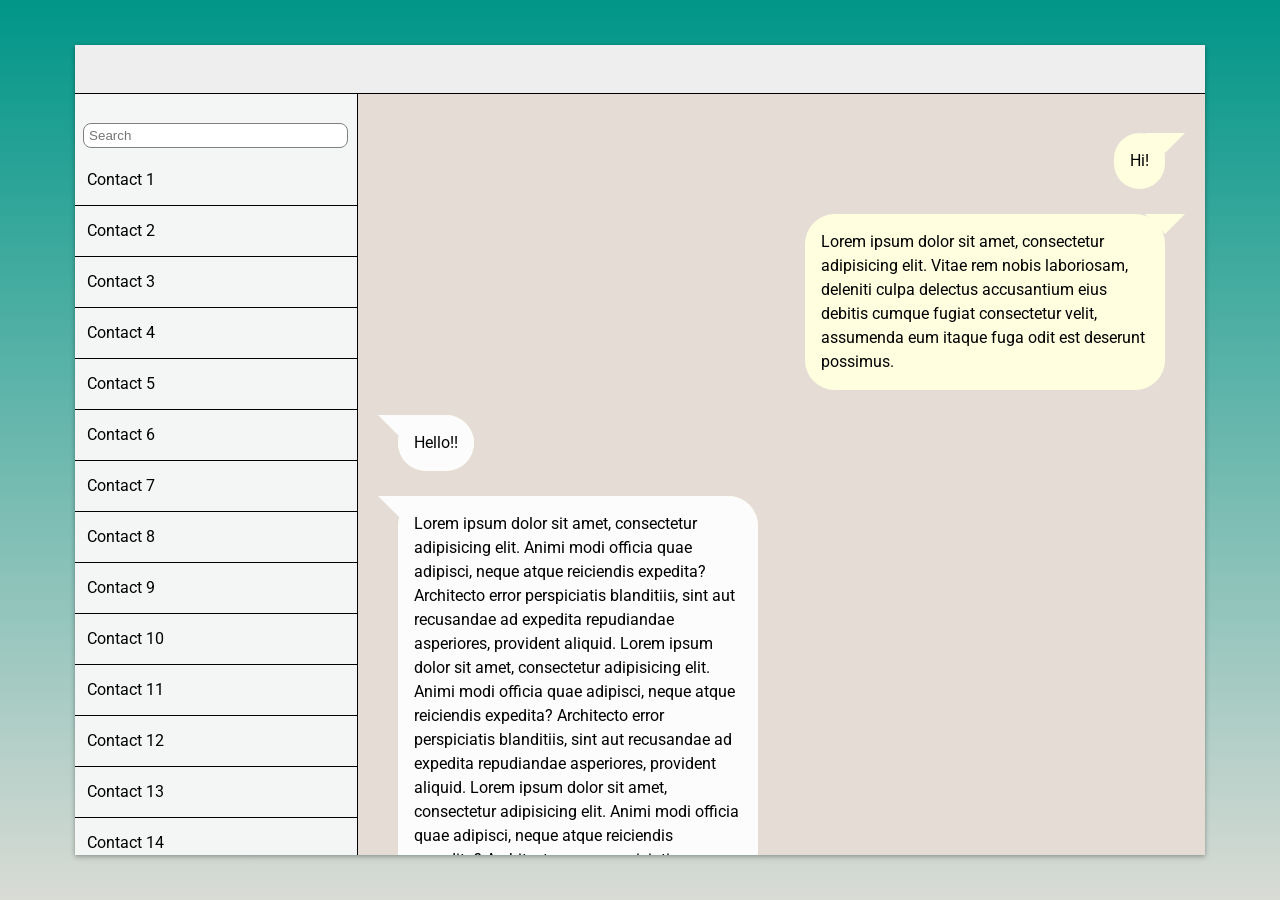
<file: FrontEnd/css/whatsappweb/index.html>
<!DOCTYPE html>
<html lang="en">

<head>
    <title>What's app web</title>
    <meta charset="UTF-8">
    <meta name="viewport" content="width=device-width, initial-scale=1">
    <link href="https://fonts.googleapis.com/css?family=Roboto" rel="stylesheet">
    <link rel="stylesheet" href="css/reset.css">
    <link rel="stylesheet" href="css/scrollbar.css">
    <link rel="stylesheet" href="css/bubble.css">
    <link href="css/style.css" rel="stylesheet">
</head>

<body>
    <div class='panel'>
        <header></header>
        <div class='panel__contacts panel--scrollbar panel--scrollbar--style-3'>
            <div class='panel__contacts-search'>
                <input type='text' placeholder="Search" class='text-box--contacts-search'/>
            </div>
            <div class='panel__contacts-list'>
                <ul>
                    <li>Contact 1</li>
                    <li>Contact 2</li>
                    <li>Contact 3</li>
                    <li>Contact 4</li>
                    <li>Contact 5</li>
                    <li>Contact 6</li>
                    <li>Contact 7</li>
                    <li>Contact 8</li>
                    <li>Contact 9</li>
                    <li>Contact 10</li>
                    <li>Contact 11</li>
                    <li>Contact 12</li>
                    <li>Contact 13</li>
                    <li>Contact 14</li>
                    <li>Contact 15</li>
                    <li>Contact 16</li>
                    <li>Contact 17</li>
                    <li>Contact 18</li>
                    <li>Contact 19</li>
                    <li>Contact 20</li>
                    <li>Contact 21</li>
                    <li>Contact 22</li>
                    <li>Contact 23</li>
                    <li>Contact 24</li>
                </ul>
            </div>
        </div>
        <div class='panel__messages panel--scrollbar panel--scrollbar--style-3'>
            <div class="panel__message--me">
                <div class='talk-bubble talk-bubble--tri-right talk-bubble--round talk-bubble--right-top'>
                    <div class='talktext'>Hi!</div>
                </div>
            </div>
            <div class="panel__message--me">
                <div class='talk-bubble talk-bubble--tri-right talk-bubble--round talk-bubble--right-top'>
                    <div class='talktext'>Lorem ipsum dolor sit amet, consectetur adipisicing elit. Vitae rem nobis laboriosam, deleniti culpa
                        delectus accusantium eius debitis cumque fugiat consectetur velit, assumenda eum itaque fuga odit
                        est deserunt possimus.
                    </div>
                </div>
            </div>
            <div>
                <div class='talk-bubble talk-bubble--tri-right talk-bubble--round talk-bubble--left-top'>
                    <div class='talktext talktext--you'>
                        <p>Hello!!</p>
                    </div>
                </div>
            </div>
            <div class='talk-bubble talk-bubble--tri-right talk-bubble--round talk-bubble--left-top'>
                <div class='talktext talktext--you'>
                    <p>Lorem ipsum dolor sit amet, consectetur adipisicing elit. Animi modi officia quae adipisci, neque atque
                        reiciendis expedita? Architecto error perspiciatis blanditiis, sint aut recusandae ad expedita repudiandae
                        asperiores, provident aliquid. Lorem ipsum dolor sit amet, consectetur adipisicing elit. Animi modi
                        officia quae adipisci, neque atque reiciendis expedita? Architecto error perspiciatis blanditiis,
                        sint aut recusandae ad expedita repudiandae asperiores, provident aliquid. Lorem ipsum dolor sit
                        amet, consectetur adipisicing elit. Animi modi officia quae adipisci, neque atque reiciendis expedita?
                        Architecto error perspiciatis blanditiis, sint aut recusandae ad expedita repudiandae asperiores,
                        provident aliquid.</p>
                </div>
            </div>
        </div>
    </div>
</body>
</html>
</file>
<file: FrontEnd/css/whatsappweb/css/scrollbar.css>
/* Based on https://codepen.io/GersonDias/pen/KvMgeV */

.panel--scrollbar {
    float: left;
    overflow-y: scroll;
    margin-bottom: 25px;
}

.panel--scrollbar--style-3::-webkit-scrollbar-track {
    -webkit-box-shadow: inset 0 0 6px rgba(0, 0, 0, 9);
    box-shadow: inset 0 0 6px rgba(0, 0, 0, 0.3);
    background-color: #F5F5F5;
    margin-top: 0.5em;
}

.panel--scrollbar--style-3::-webkit-scrollbar {
    width: 6px;
    background-color: #F5F5F5;
}

.panel--scrollbar--style-3::-webkit-scrollbar-thumb {
    background-color: grey;
}
</file>
<file: FrontEnd/css/whatsappweb/css/bubble.css>
.talk-bubble {
    margin: 40px;
    margin-bottom: -15px;
    display: inline-block;
    position: relative;
    max-width: 42.5%;
    min-width: 28px;
    height: auto;
    background-color: lightyellow;
}

/* Right bubbles (messages from me) */
.talk-bubble--tri-right.talk-bubble--right-top:after {
    content: ' ';
    position: absolute;
    width: 0;
    height: 0;
    left: auto;
    right: -20px;
    top: 0px;
    bottom: auto;
    border: 32px solid;
    border-color: lightyellow transparent transparent transparent;
}

.talk-bubble--tri-right.talk-bubble--right-top:after {
    content: ' ';
    position: absolute;
    width: 0;
    height: 0;
    left: auto;
    right: -20px;
    top: 0px;
    bottom: auto;
    border: 20px solid;
    border-color: lightyellow transparent transparent transparent;
}

/* Left bubble (messages to you)*/
.talk-bubble--tri-right.talk-bubble--left-top:after {
    content: ' ';
    position: absolute;
    width: 0;
    height: 0;
    right: auto;
    left: -20px;
    top: 0px;
    bottom: auto;
    border: 25px solid;
    border-color: #FCFCFC transparent transparent transparent;
}

/* talk bubble contents */
.talktext {
    padding: 1em;
    text-align: left;
    line-height: 1.5em;
}

.talktext p {
    /* remove webkit p margins */
    -webkit-margin-before: 0em;
    -webkit-margin-after: 0em;
}

.talktext--you {
    background-color: #FCFCFC;
    border-radius: 30px;
    -webkit-border-radius: 30px;
    -moz-border-radius: 30px;
}

.talk-bubble--round {
    border-radius: 30px;
    -webkit-border-radius: 30px;
    -moz-border-radius: 30px;
}
</file>
<file: FrontEnd/css/whatsappweb/css/style.css>
body {
    min-height: 100%;
    background: linear-gradient(#009688, #d9dbd5);
    font-family: 'Roboto', sans-serif;
    pointer-events: painted;
}

.panel {
    position: absolute;
    
    top: 0;
    bottom: 0;
    left: 0;
    right: 0;

    background-color: #f5f5f5;
    margin: auto;
    max-width: calc(100% - 150px);
    max-height: 90vh;
    box-shadow: 0 3px 6px rgba(0,0,0,0.12), 0 1px 4px rgba(0,0,0,0.24);
}

.panel__contacts {
    min-width: calc(25% - 1px);
    height: calc(100% - 3em);
    background-color: #F4F5F5;
    float: left;
    border-right: 1px solid;
    overflow: auto;
    margin-top: 3em;
}

.panel__contacts-search {
    width: 100%;
    margin-top: 30px;
    height: 2em;
    position: relative; 
}

.text-box--contacts-search  {
    position: absolute;
    vertical-align: center;
    left: 0;
    right: 0;
    margin: auto;
    height: 1em;
    width: 90%;
    line-height: 1em;
      -moz-border-radius: 15px;
      border-radius: 8px;
      border:solid 1px grey;
      padding:5px;
}

.panel__contacts-list li {
    height: 50px;
    line-height: 50px;
    border-bottom: 1px solid;
    padding-left: 12px;
}

.panel__contacts-list li:hover {
    background-color: #E9EBEB;
    cursor: pointer;
}

.panel__messages {
    float: right;
    height: calc(100% - 3em);
    margin-top: 3em;
    width: 75%;
    background-color: #E5DDD5;
    overflow: auto;
}

.panel__message--me {
    width: 100%;
    text-align: right;
}

header {
    position: absolute;
    top: 0;
    left: 0;
    right: 0;
    width: 100%;
    height: 3em;

    background-color: #EEEEEE;
    border-bottom-width: 1px;
    border-bottom-style: solid;
}
</file>
